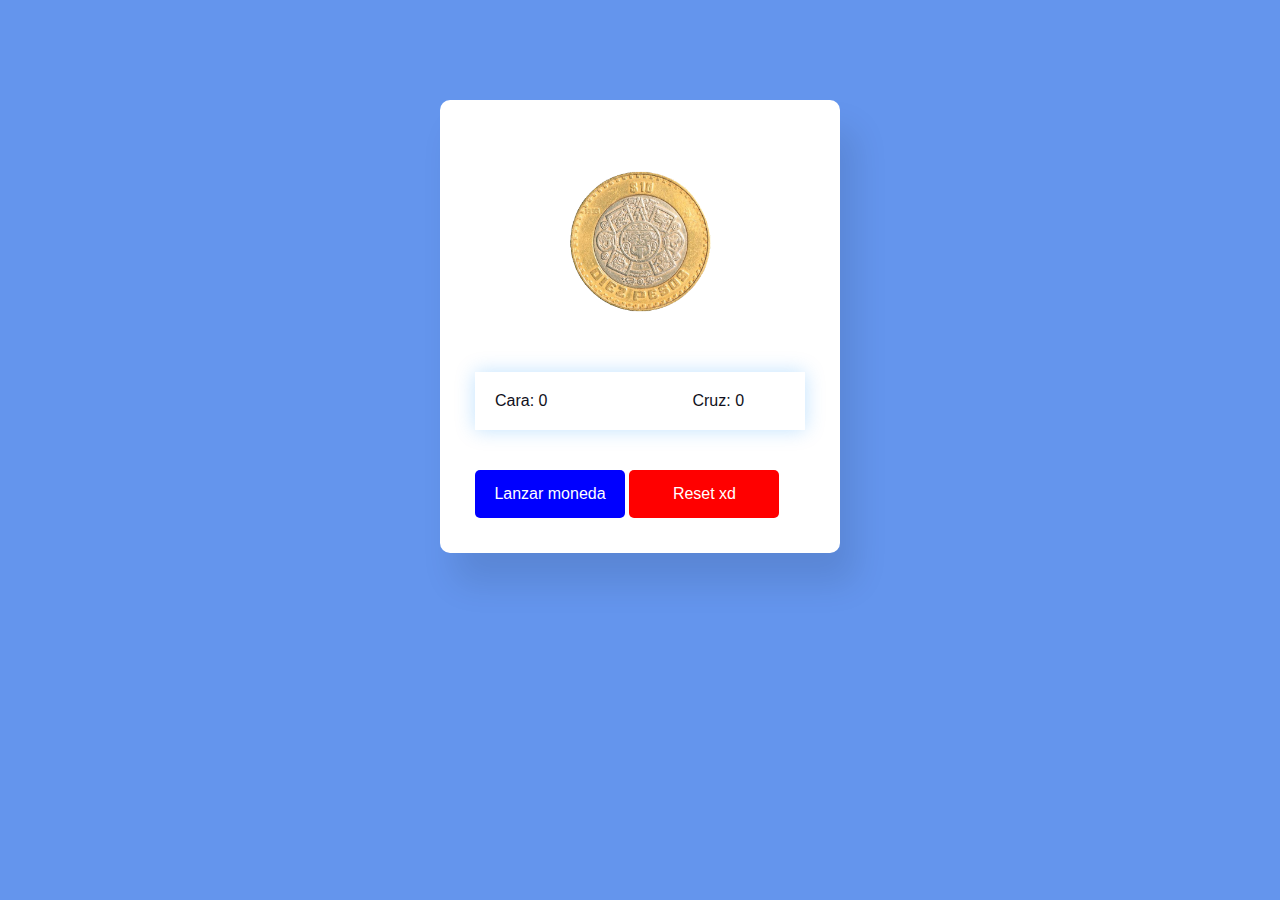
<file: index.html>
<!DOCTYPE html>
<html lang="en">
    <head>

        <meta charset="UTF-8">
        <meta name="viewport" content="width=device-width, initial-scale=1.0">
        <meta http-equiv="X-UA-Compatible" content="ie=edge">
        <title>juego de la moneda</title>
        <link rel="stylesheet" href="style.css">
        </head>
        <body>
            <div class="container">
                <!--agregar las imagines pngv de las monedas, cara y cruz-->
                <div class="moneda" id="moneda">

                <div class="cara">
                    <img src="img/cara.png" alt="">
                </div>

                <div class="cruz">
                <img src="img/cruz.png" alt="">
                </div>
            </div>
                
                
                <!--marcador -->
                <div class="stats">
                    <p id="cara-count">Cara: 0</p>
                    <p id="cruz-count">Cruz: 0</p>
                </div>
                

                <!-- boton para lanzar moneda y para resetear el juego -->
                <div class="buttons">
                    <button id="lanzar-button">Lanzar moneda</button>
                    <button id="reset-button">Reset xd</button>
                    <div id="sonidos"></div>
                    
                </div>
            
            </div>
               
<!--activar con java-->
<script type="text/javascript">

    let moneda = document.querySelector(".moneda");
    let lanzarBtn = document.querySelector("#lanzar-button");
    let resetBtn = document.querySelector("#reset-button");
    //poner variables en 0
    let cara = 0;
    let cruz = 0;
    const sonidos = document.getElementById('sonidos');

    lanzarBtn.addEventListener("click", ()=>{
        sonidos.innerHTML = '<audio src="img/moneda.mp3"autoplay></audio>';
    

        let i = Math.floor(Math.random() *2);
        moneda.style.animation = "none";

        if(i){
            setTimeout(function(){
                moneda.style.animation = "spin-cara 3s forwards";
            }, 100);
            cara = cara+1;
        }
        else {
            setTimeout(function(){
                moneda.style.animation = "spin-cruz 3s forwards";
            }, 100);
            cruz= cruz+1;
        }
        setTimeout(updateStats, 3000);
        disableButton();
    });

    //activar el contador
    function updateStats(){
        document.querySelector("#cara-count").textContent = `Cara: ${cara}`;
        document.querySelector("#cruz-count").textContent = `Cruz: ${cruz}`;}


    //reset
    resetBtn.addEventListener("click",()=>{
        moneda.style.animation = "none";
        cara = 0;
        cruz = 0;
        updateStats();
    });
</script>

        </body>
        </html>
</file>
<file: style.css>
*{
    padding: 0;
    margin: 0;
    box-sizing: border-box;
    font-family: sans-serif;
}
body{
    height: 100%;
    background: cornflowerblue;
}
.container{
    background: white;
    width: 400px;
    padding: 35px;
    margin: 100px auto;
    border-radius: 10px;
    box-shadow: 15px 30px 35px rgba(0, 0, 0, 0.1);
    border-radius: 10px;
}
.moneda{
    height: 150px;
    width: 150px;
    position: relative;
    margin: 32px auto;
    transform-style: preserve-3d;
}
.moneda img{
    width: 100%;
}
.cara , .cruz{
    position: absolute;
    width: 100%;
    height: 100%;
    backface-visibility: hidden;
}
.cruz{
    transform:rotateX(180deg);
}
@keyframes spin-cruz{
    0%{
        transform: rotateX(0);
    }
    100%{
        transform: rotateX(1980deg);
    }
}

@keyframes spin-cara {
    0%{
        transform: rotateX(0);
    }
    100%{
        transform:rotateX(2160deg);
    }
}
.stats{
    display: flex;
    color: #101020;
    font-weight: 500;
    padding: 20px;
    margin-top: 55px;
    margin-bottom: 40px;
    box-shadow: 0 0 20px rgba(0, 139, 253, 0.25);
}
.stats p:nth-last-child(1){
    margin-left: 50%;
}

button{
    width: 150px;
    padding: 15px 0;
    border: none;
    font-size: 16px;
    border-radius: 5px;
    cursor: pointer;
}
#lanzar-button{
    background: blue;
    color: white;
}
#reset-button{
    background: red;
    color: white;
}
</file>
